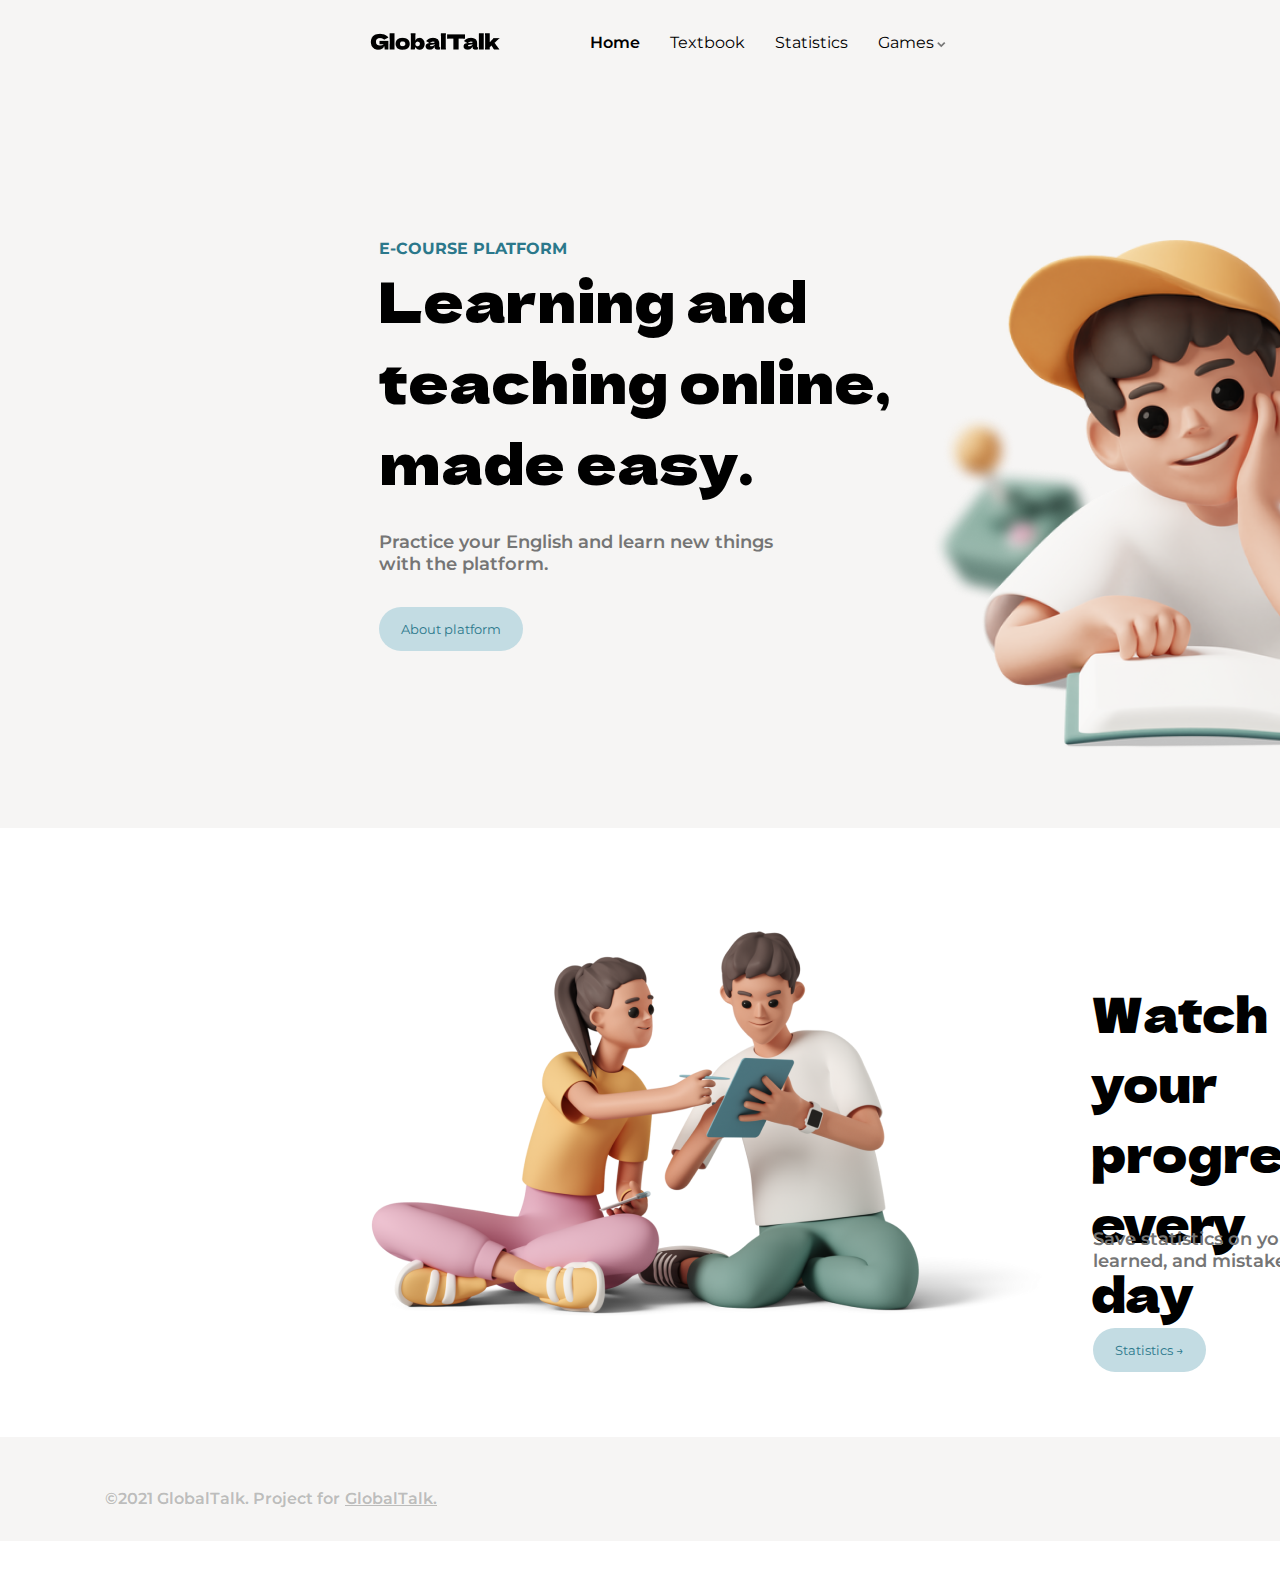
<file: index.html>
<!DOCTYPE html>
<html lang="en">
<head>
    <meta charset="UTF-8">
    <meta name="viewport" content="width=device-width, initial-scale=1.0">
    <title>Document</title>
    <link rel="preconnect" href="https://fonts.googleapis.com">
<link rel="preconnect" href="https://fonts.gstatic.com" crossorigin>
<link href="https://fonts.googleapis.com/css2?family=Montserrat:ital,wght@0,100..900;1,100..900&display=swap" rel="stylesheet">
<link rel="preconnect" href="https://fonts.googleapis.com">
<link rel="preconnect" href="https://fonts.gstatic.com" crossorigin>
<link href="https://fonts.googleapis.com/css2?family=Dela+Gothic+One&family=Montserrat:ital,wght@0,100..900;1,100..900&display=swap" rel="stylesheet">
    <link rel="stylesheet" href="./assets/main.css">
</head>
<body>
    <header class="header">
        <div class="section">
            <div class="header__logo">
                <img src="./assets/img/logo.png" alt="">
            </div>
            <nav class="header__nav">
                <ul>
                    <li class="header__nav-home">Home</li>
                    <li>Textbook</li>
                    <li>Statistics</li>
                    <li>Games</li>
                </ul>
            </nav>
            <div class="str">
                <img src="./assets/img/img.png" alt="">
            </div>
            <div class="header__ava">
                <img src="./assets/img/Frame 2.png" alt="">
            </div>
            <div class="header__text">
                <p>Alex</p>
            </div>
            <div class="header__btn">
                <a href="./index2.html">Sign In</a>
            </div>
        </div>
    </header>
    <menu class="menu">
        <div class="menu__logo">
            E-COURSE PLATFORM
        </div>
        <div class="menu__text">
            Learning and teaching online, made easy.
        </div>
        <div class="menu__text-min">
            Practice your English and learn new things with the platform.
        </div>
        <button class="menu__btn">
            <p>About platform</p>
        </button>
        <div class="menu__img">
            <img src="./assets/img/cart.png" alt="">
        </div>
    </menu>
    <main class="mein">
        <div class="main__section">
            <div class="mein__img">
                <img src="./assets/img/image 1.png" alt="">
            </div>
            <div class="main__logo">
                <p>Watch your progress every day</p>
            </div>
            <div class="main__text">
                <p>Save statistics on your achievements, words learned, and mistakes</p>
            </div>
            <button class="main__btn">
                <a href="./index2.html">Statistics →</a>
            </button>
        </div>
    </main>
    <footer class="footer">
        <div class="footer__section">
            <div class="footer__info">
                <p>©2021 GlobalTalk. Project for</p>
            </div>
            <div class="footer__a">
                <a href="./index2.html"> GlobalTalk.</a>
            </div>
            <div class="footer__nav">
                <li class="footer__li">
                    <ul>Home</ul>
                    <ul>Textbook</ul>
                    <ul>Statistics</ul>
                    <ul>Sprint</ul>
                    <ul>Audio-call</ul>
                </li>
            </div>
        </div>
    </footer>
</body>
</html>
</file>
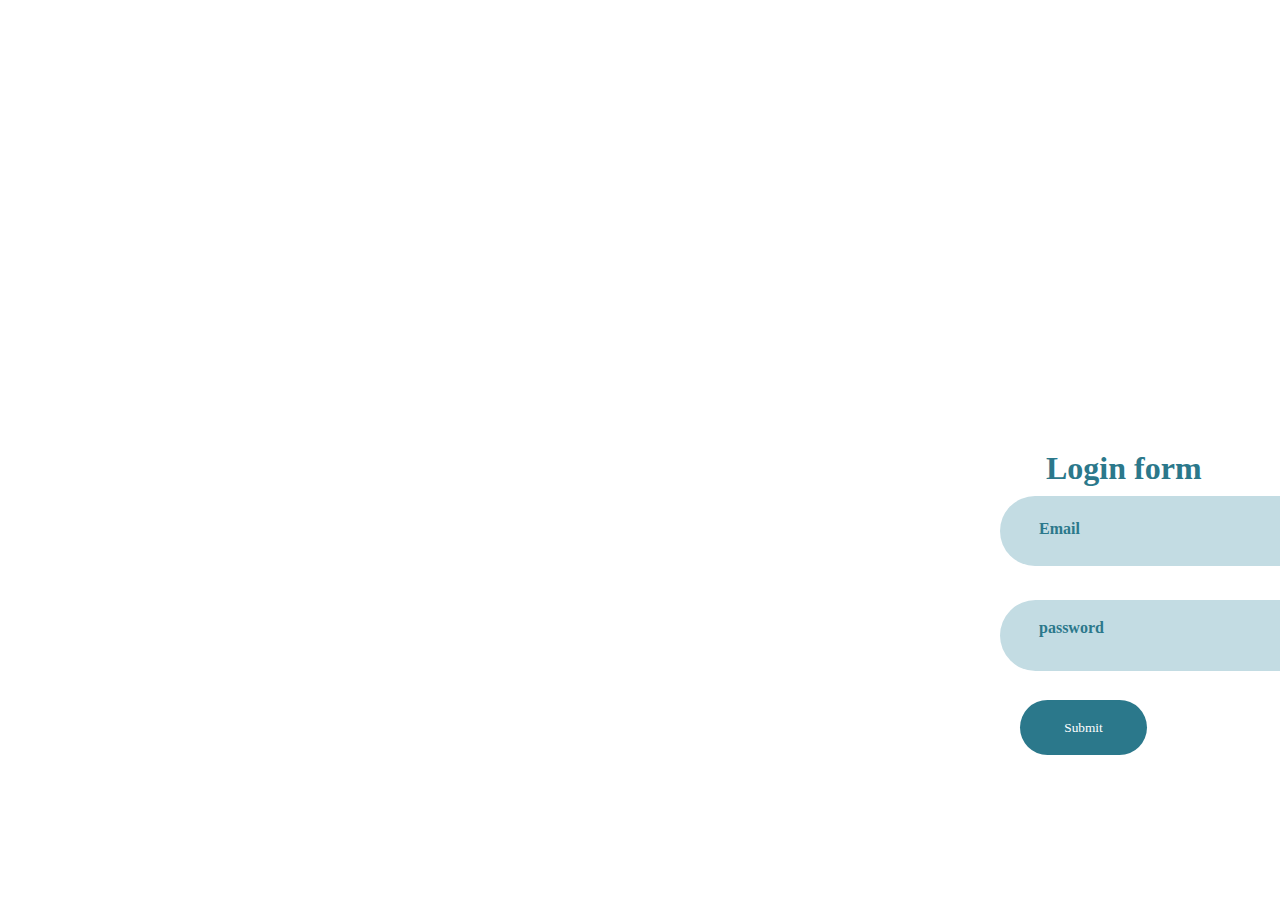
<file: index2.html>
<!DOCTYPE html>
<html lang="en">
<head>
    <meta charset="UTF-8">
    <meta name="viewport" content="width=device-width, initial-scale=1.0">
    <title>Document</title>
    <link rel="stylesheet" href="./assets/main2.css">
</head>
<body>
    <menu class="menu">
        <div class="conteiner">
            <div class="menu__title">
                <p>Login form</p>
            </div>
            <div class="input1">
                <input class="input__1" type="email" >
                <p class="p">Email</p>
            </div>
            <div class="input2">
                <input class="input__2" type="password" >
                <p class="pf">password</p>
            </div>
            <div class="input3">
                <input class="input__s" type="submit" placeholder="Sign Up">
                
            </div>
        </div>
    </menu>
</body>
</html>
</file>
<file: assets/main.css>
*{
    margin: 0;
    padding: 0;
    box-sizing: border-box;
    font-family: Montserrat;
}

.header{
    width: 1920px;
    height: 828px;
    display: flex;
    background: #F6F5F4;
}

.section{
    display: flex;
    position: relative;
}

.header__logo{
    margin-left: 370px;
    margin-top: 33px;
}

.header__nav{
    margin-top: 33px;
    margin-left: 60px;

} 

.header__nav ul {
    display: flex;
    
}

.header__nav ul li{
    list-style: none;
    font-size: 16px;
    padding-left: 30px;
}

.header__nav-home{
    font-weight: 600;
}

.str{
    margin-top: 35px;
}

.header__ava{
    margin-top: 22px;
    margin-left: 470px;
}

.header__text{
    margin-top: 33px;
    margin-left: 10px;
}

.header__btn {
    height: 16px;
    margin-top: 33px;
    margin-left: 30px;
}

.header__btn a{
    text-decoration: none;
    color: #000000;
    font-weight: 700;
}

.menu{
    position: absolute;
    top: 239px;
    left: 379px;
}

.menu__logo{
    color: #2B788B;
    font-weight: 700;
}

.menu__text{
    font-size: 56px;
    font-weight: 400;
    font-family: Dela Gothic One;
    width: 531px;
}

.menu__text-min{
    margin-top: 30px;
    width: 396px;
    font-size: 18px;
    font-weight: 600;
    color: #757575;
}

.menu__btn{
    border: 0;
    background: #C3DCE3;
    color: #2B788B;
    border-radius: 100px;
    margin-top: 32px;
}

.menu__btn p{
    margin-top: 14px;
    margin-bottom: 14px;
    margin-left: 22px;
    margin-right: 22px;
}

.menu__img{
    position: absolute;
    margin-left: 550px;
    top: 1px;
}

.mein{
    position: relative;
}

.main__section{
    display: flex;
}

.mein__img{
    margin-top: 95.3px;
    margin-left: 370px;
}

.main__logo{
    width: 475px;
    margin-top: 149px;
    margin-left: 40px;
}

.main__logo p{
    font-size: 48px;
    font-weight: 400;
    font-family: Dela Gothic One;
}

.main__text{
    position: absolute;
    left: 1093px;
    top:  400px;
    font-size: 18px;
    font-weight: 600;
    width: 415px;
    color: #757575;

}

.main__btn{
    position: absolute;
    height: 44px;
    border: 0;
    background: #C3DCE3;
    border-radius: 100px;
    margin-top: 500px;
    margin-left: 1093px;
    
}

.main__btn a{
    text-decoration: none;
    color: #2B788B;
    margin-left: 22px;
    margin-right: 22px;
}

.footer{
    position: relative;
    width: 1920px;
    height: 104px;
    background: #F6F5F4;
    top: 100px;
    display: flex;

}

.footer__section{
    display: flex;
    
}

.footer__info{
    position: absolute;
    top: 52px;
    left: 105px;
    color: #75757575;
    font-weight: 600;
}

.footer__a{
    position: relative;
    top: 52px;
    margin-left: 345px;
}

.footer__a a{
    color: #75757575;
    font-weight: 600;
}

.footer__nav{
    display: flex;
    margin-top: 52px;
    margin-left: 930px;
} 

.footer__li{
    display: flex;
    gap: 30px;
}

.footer__nav ul {
    display: flex;
    
}

.footer__nav ul li{
    
    display: flex;
    list-style: none;
    font-size: 16px;
    padding-left: 30px;
}
</file>
<file: assets/main2.css>
*{
    margin: 0;
    padding: 0;
    box-sizing: border-box;
    font-family: Montserrat;
    

}

.menu{
    margin-left: 1000px;
    margin-top: 400px;
    width: 461px;
    height: 426px;
    background: #ffffff;
    position: relative;
}

.conteiner{
    background-color: #ffffff;
}

.menu__title{
    color: #2B788B;
    margin-left: 46px;
    font-weight: 700;
    font-size: 32px;
    position: absolute;
    top: 50px;
}

.input1{
    top: 96px;
    position: absolute;
    border:0;
}

.p{
    position: absolute;
    bottom: 28px;
    margin-left: 39px;
    font-weight: 700;
    font-size: 16px;
    color: #2B788B;

}

.input__1{
    border:0;
    background: #C3DCE3;
    width: 363px;
    height: 70px;
    border-radius: 100px;
}

.input2{
    top: 200px;
    position: absolute;
    border:0;
}

.input__2{
    width: 363px;
    height: 71px;
    background: #C3DCE3;
    border:0;
    border-radius: 100px;
}

.pf{
    position: absolute;
    bottom: 34px;
    left: 39px;
    color: #2B788B;
    font-weight: 700;
    font-size: 16px;

}

.input__s{
    left: 20px;
    width: 127px;
    height: 55px;
    background: #2B788B;
    border:0;
    position: absolute;
    top: 300px;
    border-radius: 100px;
    color: #FFFFFF;

}
</file>
